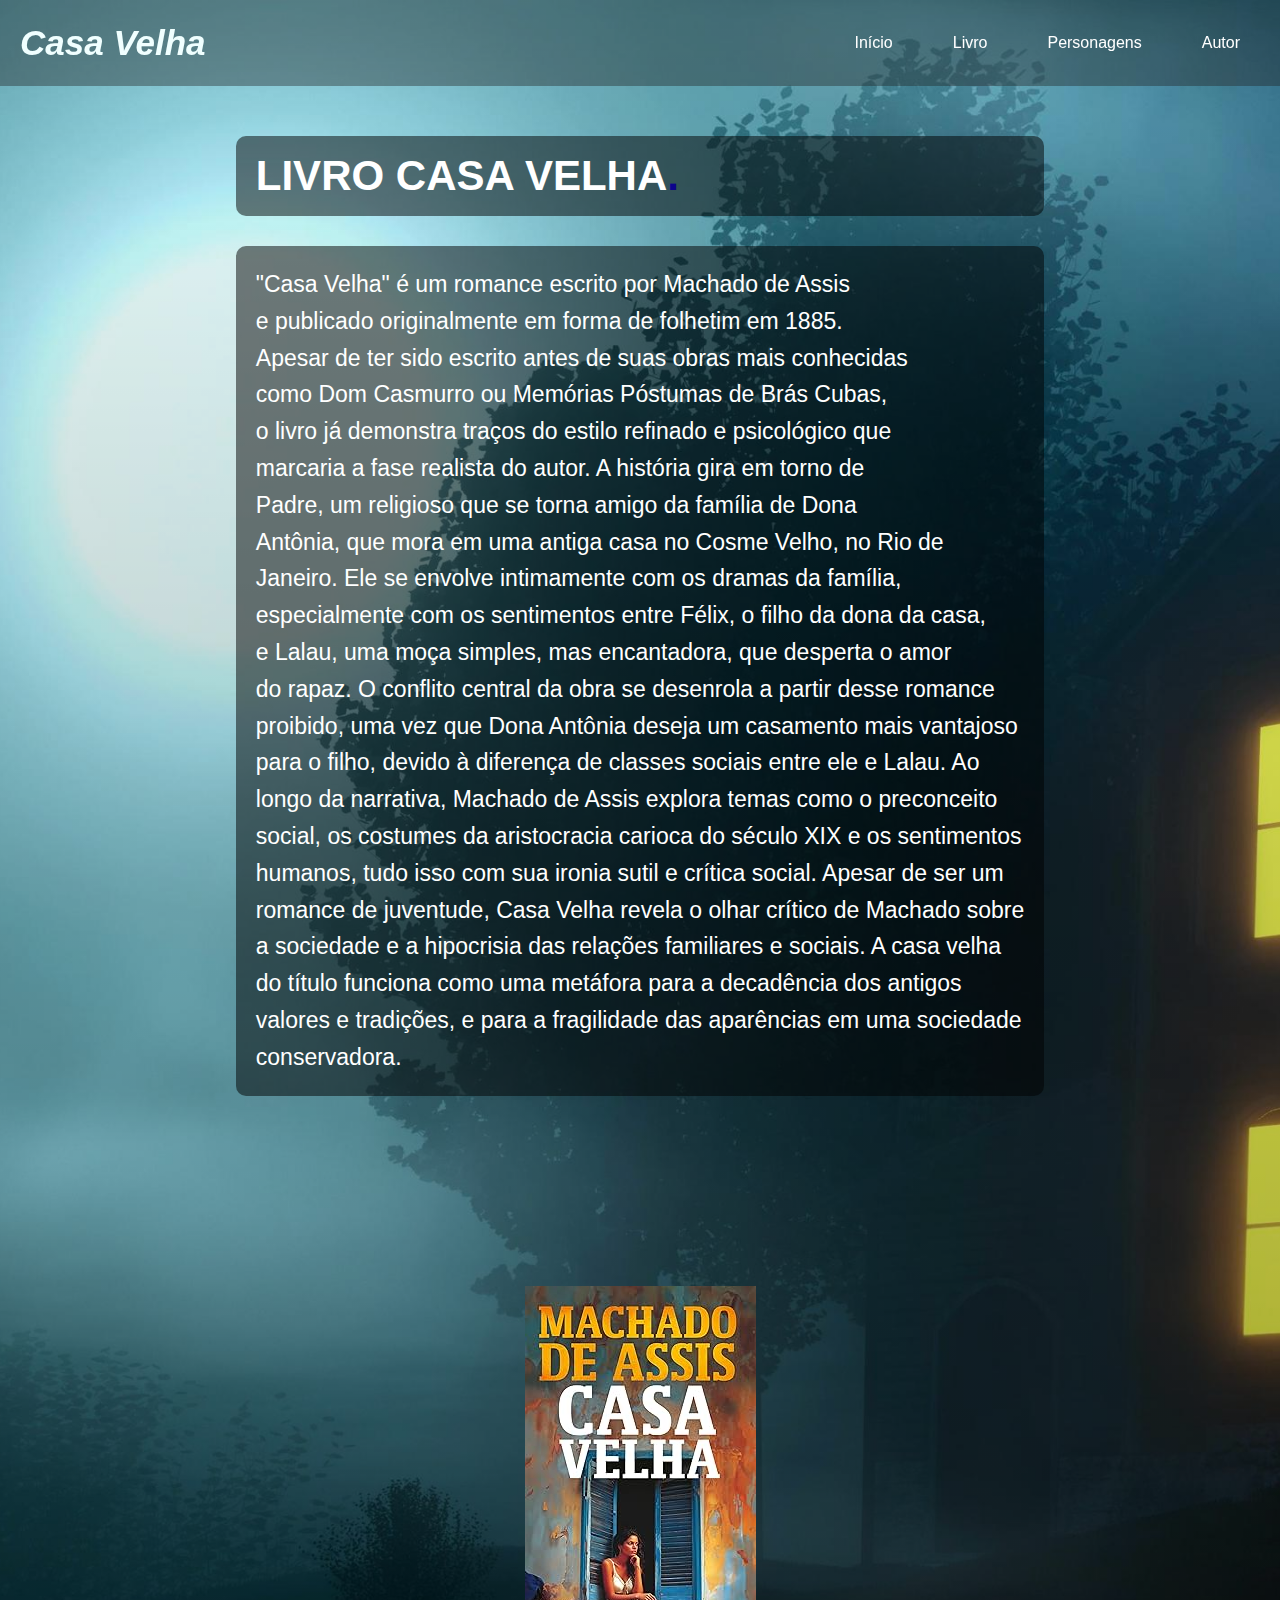
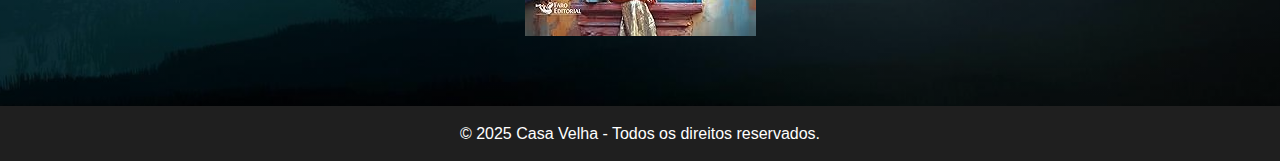
<file: index.html>
<!DOCTYPE html>
<html lang="pt-BR">
<head>
    <meta name="viewport" content="width=device-width, initial-scale=1.0">
<link rel="stylesheet" href="style.css">
  <meta charset="UTF-8" />
  <meta name="viewport" content="width=device-width, initial-scale=1.0"/>
  <title>Casa Velha</title>
  <link rel="stylesheet" href="style.css" />
</head>
<body>
    <header>
  <nav class="navbar">
    <div class="logo">Casa Velha</div>
    <button class="menu-toggle" aria-label="Abrir menu">☰</button>
    <ul class="nav-links">
      <li><a href="index.html">Início</a></li>
      <li><a href="livro.html">Livro</a></li>
      <li><a href="personagens.html">Personagens</a></li>
      <li><a href="autor.html">Autor</a></li>
    </ul>
  </nav>
</header>
    <nav>
        </div>
    </nav>
</div>
    </div>

    <main>
        <section class="topo-do-site">
            <div class="interface">
                <div class="flex">
                    <div class="txt-topo-site">
                        <h1>LIVRO CASA VELHA<span>.</span></h1>
                        <p>"Casa Velha" é um romance escrito por Machado de Assis <br> e publicado
                             originalmente em forma de folhetim em 1885. <br>  Apesar de ter 
                             sido escrito antes de suas obras mais conhecidas <br> como Dom Casmurro
                              ou Memórias Póstumas de Brás Cubas, <br> o livro já demonstra traços
                               do estilo refinado e psicológico que <br> marcaria a fase realista do autor.
A história gira em torno de <br>Padre, um religioso que se torna amigo da família de Dona <br>
 Antônia, que mora em uma antiga casa no Cosme Velho, no Rio de <br> Janeiro. Ele se envolve 
 intimamente com os dramas da família, <br> especialmente com os sentimentos entre Félix, o 
 filho da dona da casa, <br> e Lalau, uma moça simples, mas encantadora, que desperta o amor <br> do rapaz.
O conflito central da obra se desenrola a partir desse romance <br>proibido, uma vez que
 Dona Antônia deseja um casamento mais vantajoso <br> para o filho, devido à diferença de 
 classes sociais entre ele e Lalau. Ao <br>longo da narrativa, Machado de Assis explora temas como o preconceito<br> social, os costumes da aristocracia 
 carioca do século XIX e os sentimentos <br> humanos, tudo isso com sua ironia sutil e crítica social.
Apesar de ser um <br> romance de juventude, Casa Velha revela o olhar crítico de Machado 
sobre <br>a sociedade e a hipocrisia das relações familiares e sociais. A casa velha <br> do título funciona como uma metáfora para a decadência dos 
antigos <br> valores e tradições, 
e para a fragilidade das aparências em uma sociedade <br> conservadora.</p>
                    </div><!--txt-topo-site-->

                    <div class="img-topo-site">
                        <img src="pessoa.png" alt="">
                    </div><!--img-topo-site-->
                </div><!--flex-->
            </div><!--interface-->
        </section><!--topo-do-site-->
    </main>
</script>
<footer>
  <p>© 2025 Casa Velha - Todos os direitos reservados.</p>
</footer>

<script src="menu.js"></script>

</body>
</html>
</file>
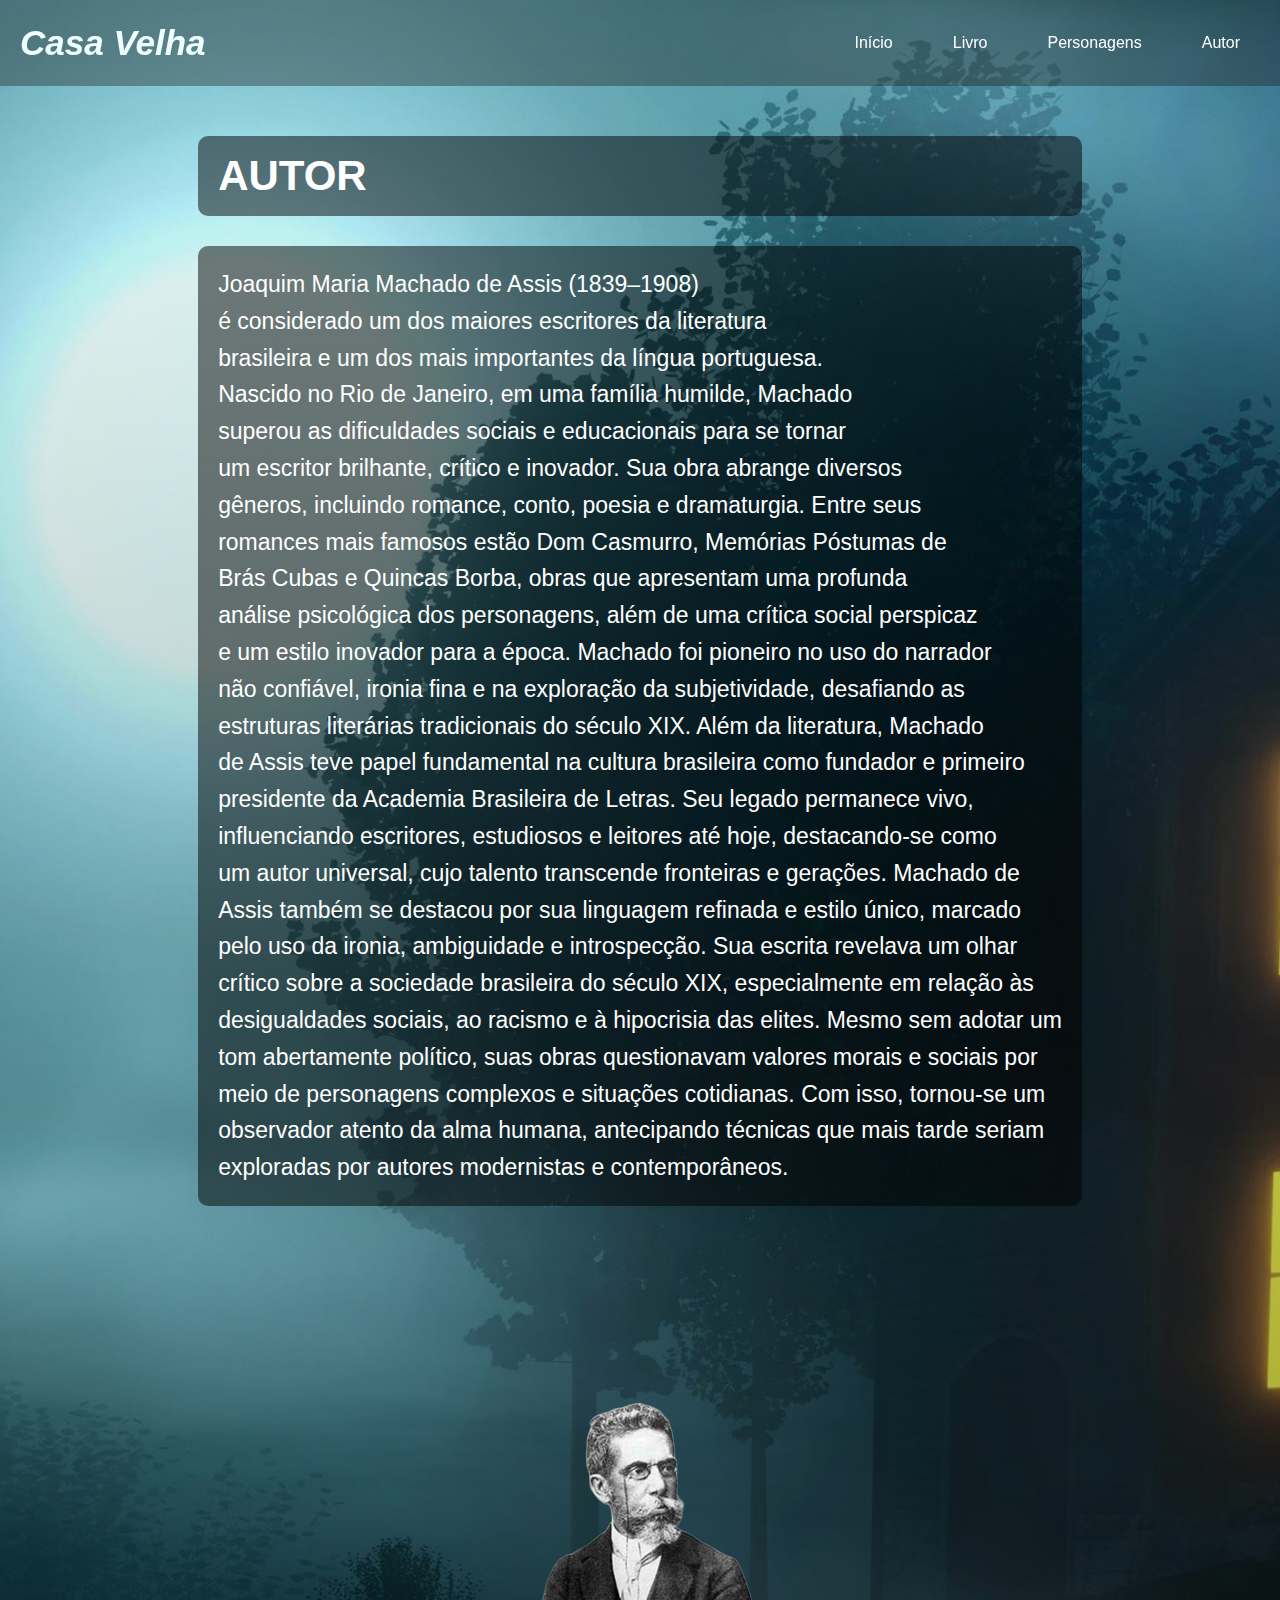
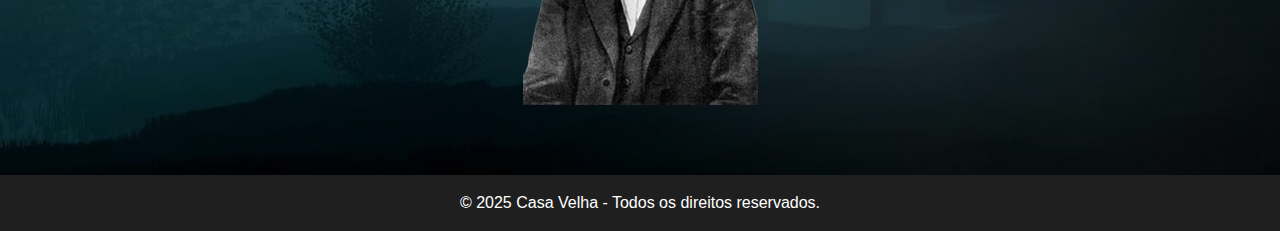
<file: autor.html>
<!DOCTYPE html>
<html lang="pt-BR">
<head>
    <meta name="viewport" content="width=device-width, initial-scale=1.0">
<link rel="stylesheet" href="style.css">
  <meta charset="UTF-8" />
  <meta name="viewport" content="width=device-width, initial-scale=1.0"/>
  <title>Leitor de PDF</title>
  <link rel="stylesheet" href="style.css" />
</head>
<body>
    <header>
  <nav class="navbar">
    <div class="logo">Casa Velha</div>
    <button class="menu-toggle" aria-label="Abrir menu">☰</button>
    <ul class="nav-links">
      <li><a href="index.html">Início</a></li>
      <li><a href="livro.html">Livro</a></li>
      <li><a href="personagens.html">Personagens</a></li>
      <li><a href="autor.html">Autor</a></li>
    </ul>
  </nav>
</header>
    </div>

    <main>
        <section class="topo-do-site">
            <div class="interface">
                <div class="flex">
                    <div class="txt-topo-site">
                        <h1>AUTOR</h1>
                        <p>Joaquim Maria Machado de Assis (1839–1908) <br>
                            é considerado um dos maiores escritores da
                             literatura <br> brasileira e um dos mais importantes
                              da língua portuguesa.<br> Nascido no Rio de Janeiro,
                               em uma família humilde, Machado <br> superou as
                                dificuldades sociais e educacionais para se
                                 tornar<br> um escritor brilhante, crítico e inovador.
Sua obra abrange diversos <br> gêneros, incluindo romance, conto, poesia e dramaturgia.
 Entre seus <br> romances mais famosos estão Dom Casmurro, Memórias Póstumas de <br> Brás Cubas
  e Quincas Borba, obras que apresentam uma profunda <br>análise psicológica dos
   personagens, além de uma crítica social perspicaz <br> e um estilo inovador para 
   a época. Machado foi pioneiro no uso do narrador<br> não confiável, ironia fina 
   e na exploração da subjetividade, desafiando as<br> estruturas literárias tradicionais
    do século XIX.
Além da literatura, Machado <br>de Assis teve papel fundamental na cultura 
brasileira como fundador e primeiro <br> presidente da Academia Brasileira de Letras.
 Seu legado permanece vivo, <br> influenciando escritores, estudiosos e leitores até
  hoje, destacando-se como<br> um autor universal, cujo talento transcende fronteiras
   e gerações. Machado de <br> Assis também se destacou por sua linguagem refinada e estilo único,
    marcado<br> pelo uso da ironia, ambiguidade e introspecção. Sua escrita revelava um olhar <br>
     crítico sobre a sociedade brasileira do século XIX, especialmente em relação às <br>
     desigualdades sociais, ao racismo e à hipocrisia das elites. Mesmo sem adotar um<br> tom 
     abertamente político, suas obras questionavam valores morais e sociais por<br> meio de personagens 
     complexos e situações cotidianas. Com isso, tornou-se um<br> observador atento da alma
      humana, antecipando técnicas que mais tarde seriam <br> exploradas por autores modernistas
       e contemporâneos.








</p>
                    </div><!--txt-topo-site-->

                    <div class="img-topo-site">
                        <img src="machado.png" alt="">
                    </div><!--img-topo-site-->
                </div><!--flex-->
            </div><!--interface-->
        </section><!--topo-do-site-->
    </main>
    <footer>
  <p>© 2025 Casa Velha - Todos os direitos reservados.</p>
</footer>

<script src="menu.js"></script>

</body>
</html>
</file>
<file: style.css>
*{
    margin: 0;
    padding: 0;
    box-sizing: border-box;
}
body{
    background-image: linear-gradient(#00000001,#00000063), url(bg.jpg);
    background-position: center;
    background-size: cover;
    background-repeat: no-repeat;
    min-height: 100vh;
}
.container{
    max-width: 1400px;
    padding: 3%;
    margin: 0 auto;
}
nav{
    display: flex;
    align-items: center;
    justify-content: space-between;
}
nav .logo{
    font-size: 35px;
    font-style: italic;
    color: azure;
    font-weight: bold;
}
nav ul{
    list-style: none;
}
nav ul li{
    display: inline-block;
}
nav ul li a{
    padding: 10px 20px;
    text-decoration: none;
    font-size: 19px;
    color: azure;
    border-radius: 30px;
    transition: 0.6s;
    font-size: 19px;
}
nav ul li a:hover{
    background-color: rgba(0, 255, 255, 0.192); /* aqua translúcido */
    transition: background-color 0.6s;
}

.flex{
    display: flex;
    flex-wrap: wrap;
    gap: 20px;
    justify-content: center;
}

/* ESTILO DO TOPO DO SITE */
section.topo-do-site{
    padding: 50px 4%;
}

section.topo-do-site .flex{
    align-items: center;
    justify-content: center;
    gap: 140px;
}

.topo-do-site h1{
    color: white;
    font-size: 42px;
    line-height: 40px;
    background-color: rgba(0, 0, 0, 0.5); /* preto com 50% de opacidade */
    padding: 20px;
    border-radius: 10px;
}

.topo-do-site .txt-topo-site h1 span{
    color: #0d048d;
}

.topo-do-site .txt-topo-site p{
    font-size: 23px;
    color: white;
    margin: 30px 0;
    background-color: rgba(0, 0, 0, 0.5); /* preto com 50% de opacidade */
    padding: 20px;
    border-radius: 10px;

}

.topo-do-site .img-topo-site img{
    position: relative;
    animation: flutuar 2s ease-in-out infinite alternate;
}



@keyframes flutuar{
    0%{
        top: 0;
    }
    100%{
        top: 30px;
    }
}

/* ESTILO DO PERSONAGENS */
section.personagens{
    padding: 80px 4%;
}

section.personagens .flex{
    justify-content: space-around;
}

.img-port{
    width: 360px;
    height: 460px;
    background-size: cover;
    background-position: 100% 0;
    transition: 7s;
    cursor: pointer;
    border-radius: 40px;
    position: relative;
}

.img-port:hover{
    background-position: 100% 100%;
}

.overlay{
    position: absolute;
    top: 0;
    left: 0;
    width: 100%;
    height: 100%;
    background-color: #00000093;
    border-radius: 40px;
    display: flex;
    align-items: center;
    justify-content: center;
    font-size: 24px;
    font-weight: 600;
    color: white;
    opacity: 0;
    transition: .5s;
}

.overlay:hover{
    opacity: 1;
}

.pdf-container{
    align-items: center;
    justify-content: center;
    display: flex;
}

/* RESET BÁSICO */
* {
  margin: 0;
  padding: 0;
  box-sizing: border-box;
}

body {
  font-family: Arial, sans-serif;
  line-height: 1.6;
  color: #333;
}

/* ===== NAVBAR ===== */
.navbar {
  display: flex;
  justify-content: space-between;
  align-items: center;
  background: #1f1f1f63;
  color: #fff;
  padding: 15px 20px;
  position: sticky;
  top: 0;
  z-index: 100;
}

.logo {
  font-size: 20px;
  font-weight: bold;
}

.nav-links {
  list-style: none;
  display: flex;
  gap: 20px;
}

.nav-links li a {
  color: white;
  text-decoration: none;
  font-size: 16px;
  transition: color 0.3s;
}

.nav-links li a:hover {
  color: #ffffffbe;
}

.menu-toggle {
  display: none;
  font-size: 28px;
  background: none;
  border: none;
  color: white;
  cursor: pointer;
}

/* ===== CONTEÚDO ===== */
main.conteudo {
  max-width: 1200px;
  margin: 20px auto;
  padding: 20px;
  text-align: center;
}

main img {
  max-width: 100%;
  height: auto;
  margin-top: 20px;
  display: block;
}

/* ===== RODAPÉ ===== */
footer {
  text-align: center;
  padding: 15px;
  background: #1f1f1f;
  color: #fff;
  margin-top: 20px;
}

/* ======== MEDIA QUERIES ======== */

/* Tablets e abaixo */
@media (max-width: 768px) {
    
  .nav-links {
    position: absolute;
    top: 60px;
    right: 0;
    background: #1f1f1f;
    flex-direction: column;
    width: 200px;
    max-height: 0;
    overflow: hidden;
    padding: 0 15px;
    border-bottom-left-radius: 12px;
    box-shadow: 0 0 0 transparent;
    transition: max-height 0.4s ease, box-shadow 0.4s ease, padding 0.4s ease;
  }

  .menu-toggle {
    display: block;
  }

  .nav-links.show {
    max-height: 500px;
    padding: 15px;
    box-shadow: 0 4px 10px rgba(0, 0, 0, 0.4);
    animation: slideDown 0.4s ease forwards;
  }

  .nav-links li {
    margin: 10px 0;
    text-align: right;
  }
}




/* Oculta o PDF por padrão */
.pdf-mobile {
  display: none;
}

/* Exibe apenas em celulares */
@media (max-width: 768px) {
  .pdf-mobile {
    display: block;
    width: 100%;
    height: 100vh;
  }

  .pdf-mobile iframe {
    width: 100%;
    height: 100%;
    border: none;
  }
}

.nav-links {
  position: absolute;
  top: 60px;
  right: 0;
  background: rgba(155, 12, 12, 0.918);
  flex-direction: column;
  width: 200px;
  max-height: 0;
  overflow: hidden;
  padding: 0 15px;
  border-bottom-left-radius: 12px;
  box-shadow: 0 0 0 transparent;
  transition: max-height 0.4s ease, box-shadow 0.4s ease, padding 0.4s ease;
}

/* Quando aberto: */
.nav-links.show {
  max-height: 500px; /* altura suficiente para mostrar todo o menu */
  padding: 15px;
  box-shadow: 0 4px 10px rgba(0, 0, 0, 0.4);
  animation: slideDown 0.4s ease forwards;
}

/* Animação de deslizar para baixo */
@keyframes slideDown {
  from {
    transform: translateY(-20px);
    opacity: 0;
  }
  to {
    transform: translateY(0);
    opacity: 1;
  }
}

@media (min-width: 769px) {
  .nav-links {
    display: flex !important;
    position: static !important;
    flex-direction: row !important;
    max-height: none !important;
    overflow: visible !important;
    padding: 0 !important;
    background: transparent !important;
    box-shadow: none !important;
    gap: 20px;
      flex-wrap: wrap;
  flex: 1;
  justify-content: flex-end;

  }

  .nav-links li {
    margin: 0;
  }

  .menu-toggle {
    display: none !important;
  }
}
</file>
